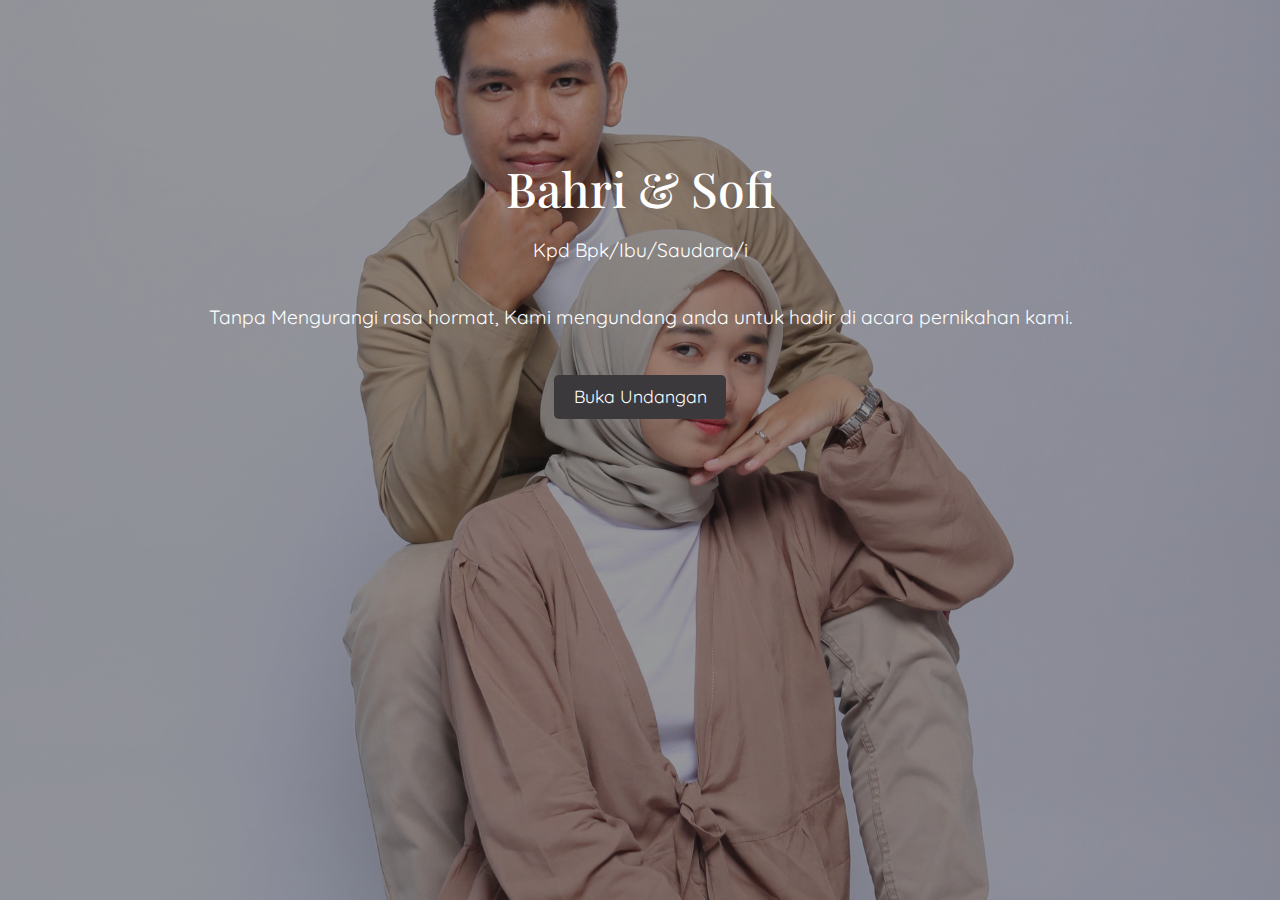
<file: index.html>
<!DOCTYPE html>
<html lang="en">
  <head>
    <meta charset="UTF-8" />
    <meta http-equiv="X-UA-Compatible" content="IE=edge" />
    <meta name="viewport" content="width=device-width, initial-scale=1.0" />
    <title>Pernikahan - Sofi & Bahri</title>

    <!-- css -->
    <link rel="stylesheet" href="css/style.css" />

    <!-- bootstrap css -->
    <link rel="stylesheet" href="https://cdn.jsdelivr.net/npm/bootstrap@5.2.2/dist/css/bootstrap.min.css" />

    <!-- boxicons -->
    <link href="https://unpkg.com/boxicons@2.1.4/css/boxicons.min.css" rel="stylesheet" />

    <!-- fonts google -->
    <link href="https://fonts.googleapis.com/css2?family=Great+Vibes&family=Playfair+Display:wght@400;500;600;700&family=Quicksand:wght@300;400;500;600;700&family=Roboto:wght@300;400;500;700&display=swap" rel="stylesheet" />
  </head>
  <body>
    <!-- halaman utama -->
    <header>
      <div class="banner">
        <div class="container">
          <h2 class="banner-tittle">Bahri & Sofi</h2>
          <p class="sub-tittle">Kpd Bpk/Ibu/Saudara/i</p>
          <p class="sub-tittle">Tanpa Mengurangi rasa hormat, Kami mengundang anda untuk hadir di acara pernikahan kami.</p>
          <div class="button-undangan">
            <a href="undangan.html">Buka Undangan</a>
          </div>
        </div>
      </div>
    </header>
    <!-- halaman utama -->
    <!-- bootstrap js -->
    <script src="https://cdn.jsdelivr.net/npm/bootstrap@5.2.2/dist/js/bootstrap.bundle.min.js"></script>
  </body>
</html>
</file>
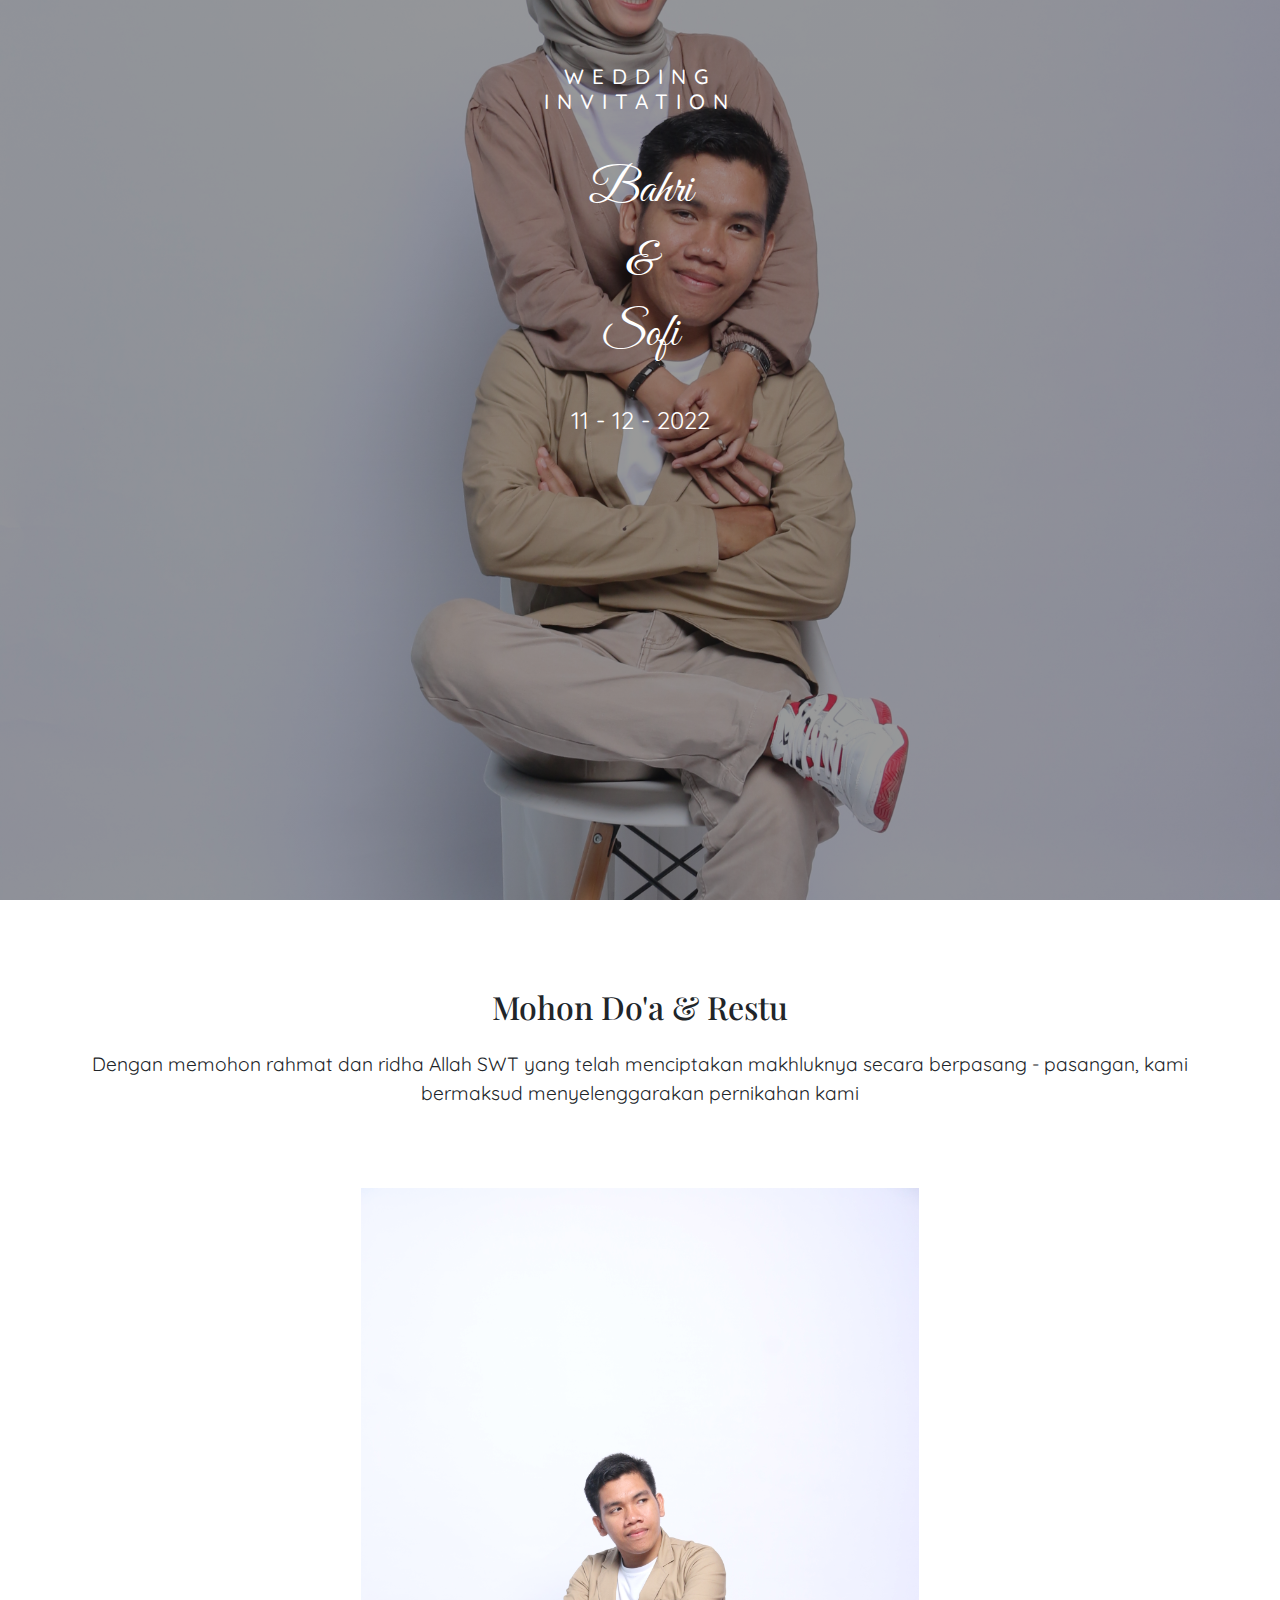
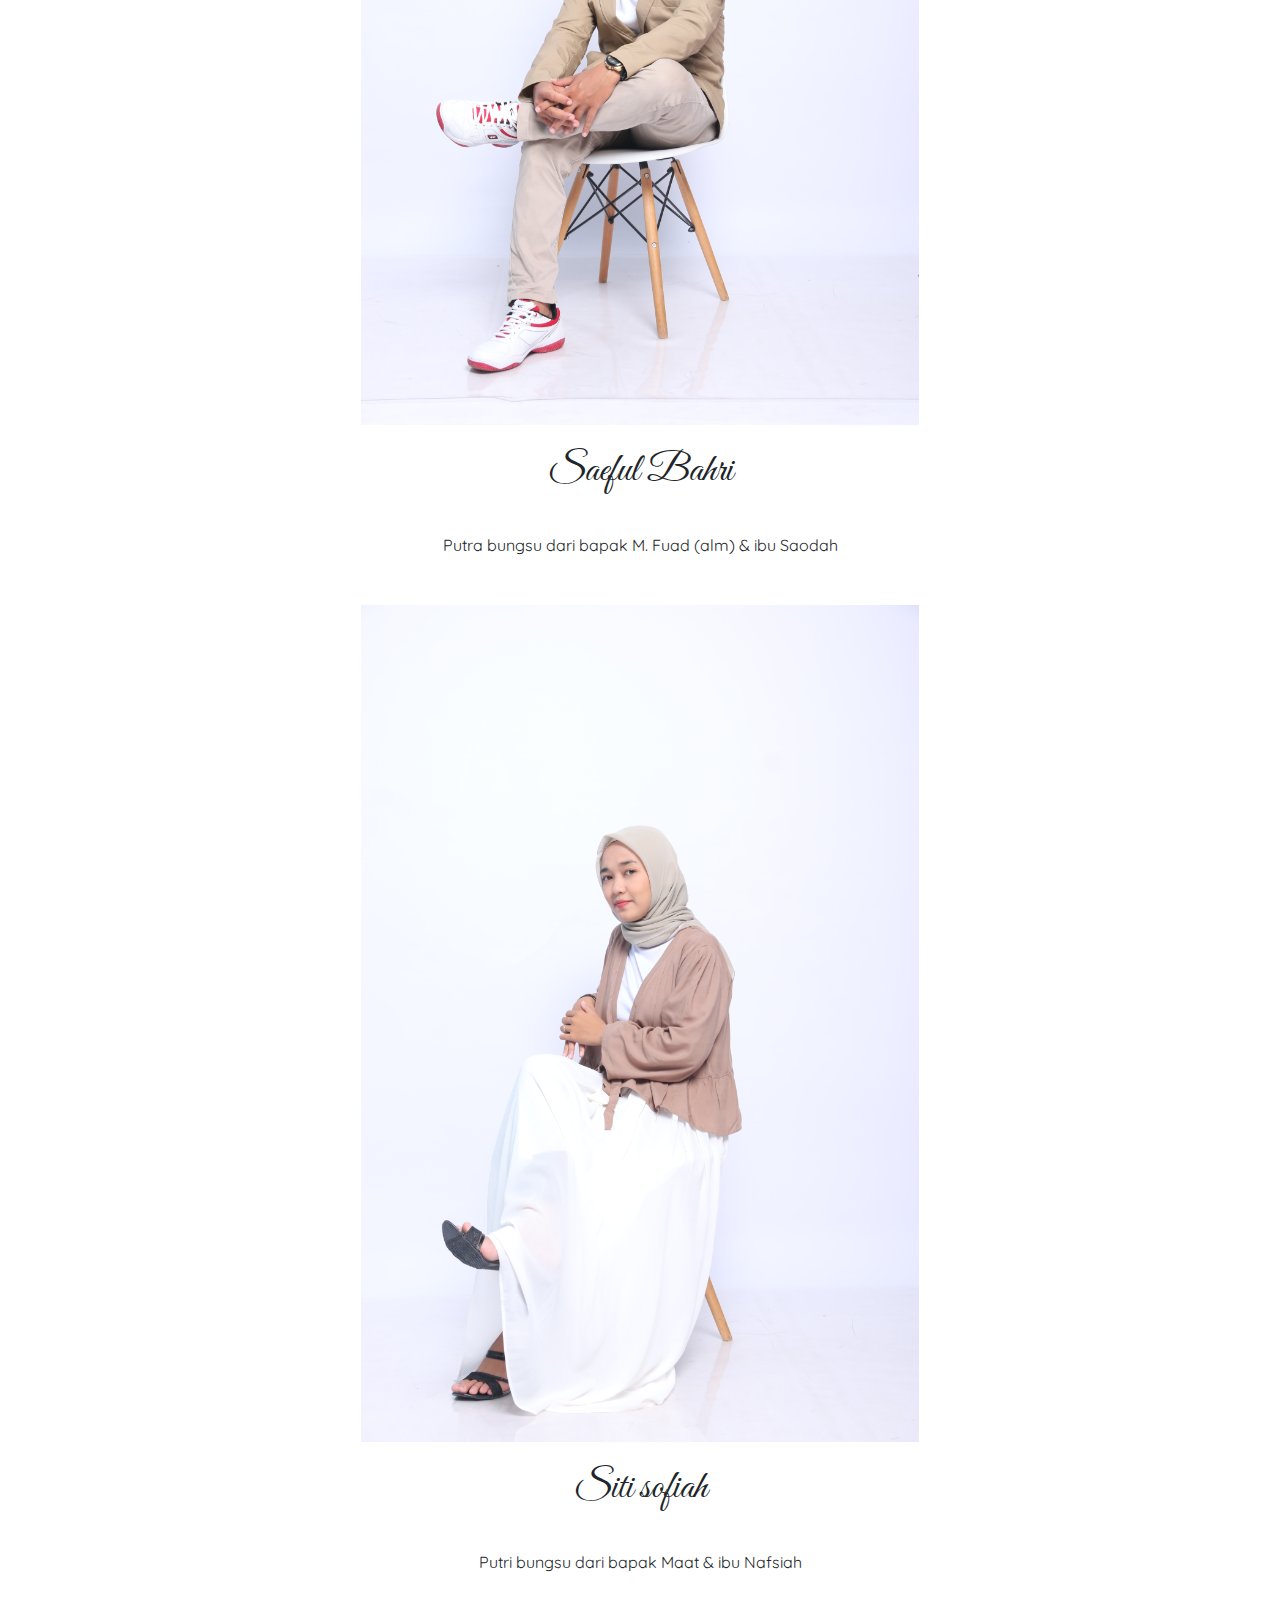
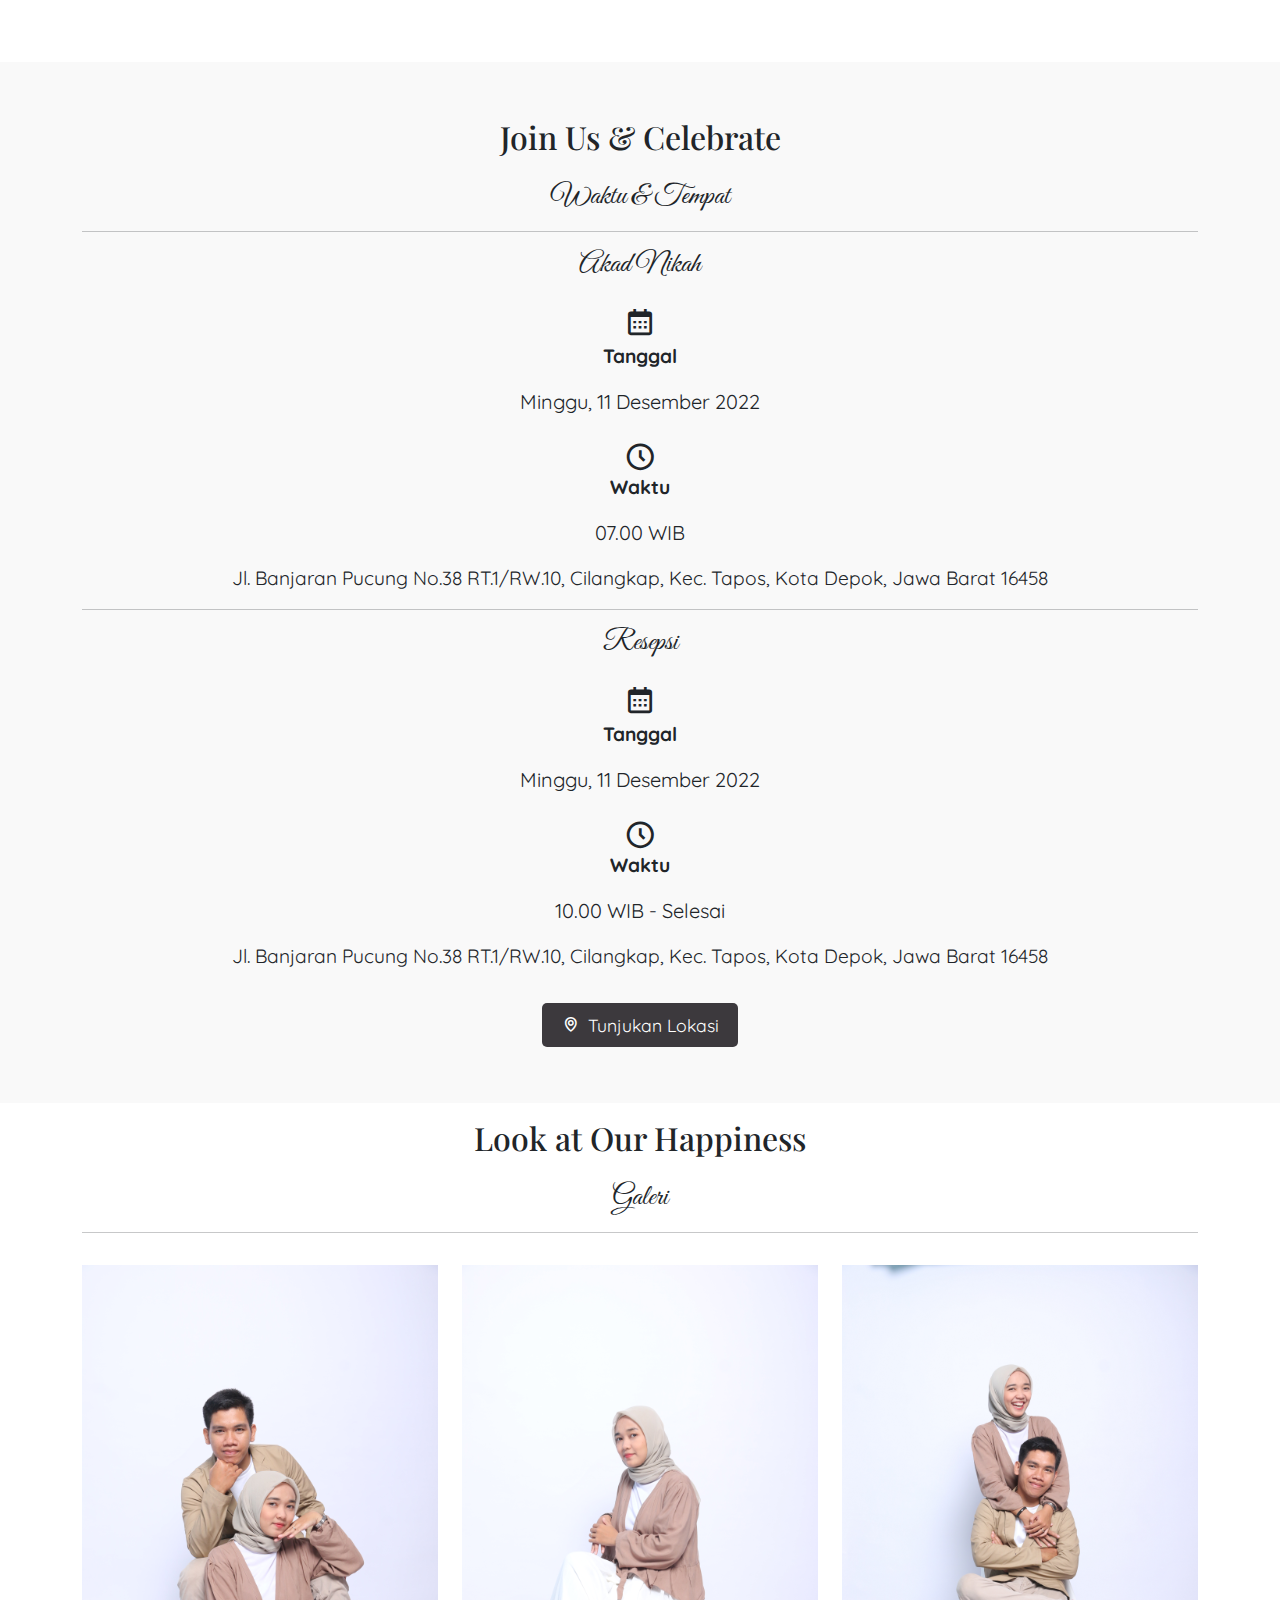
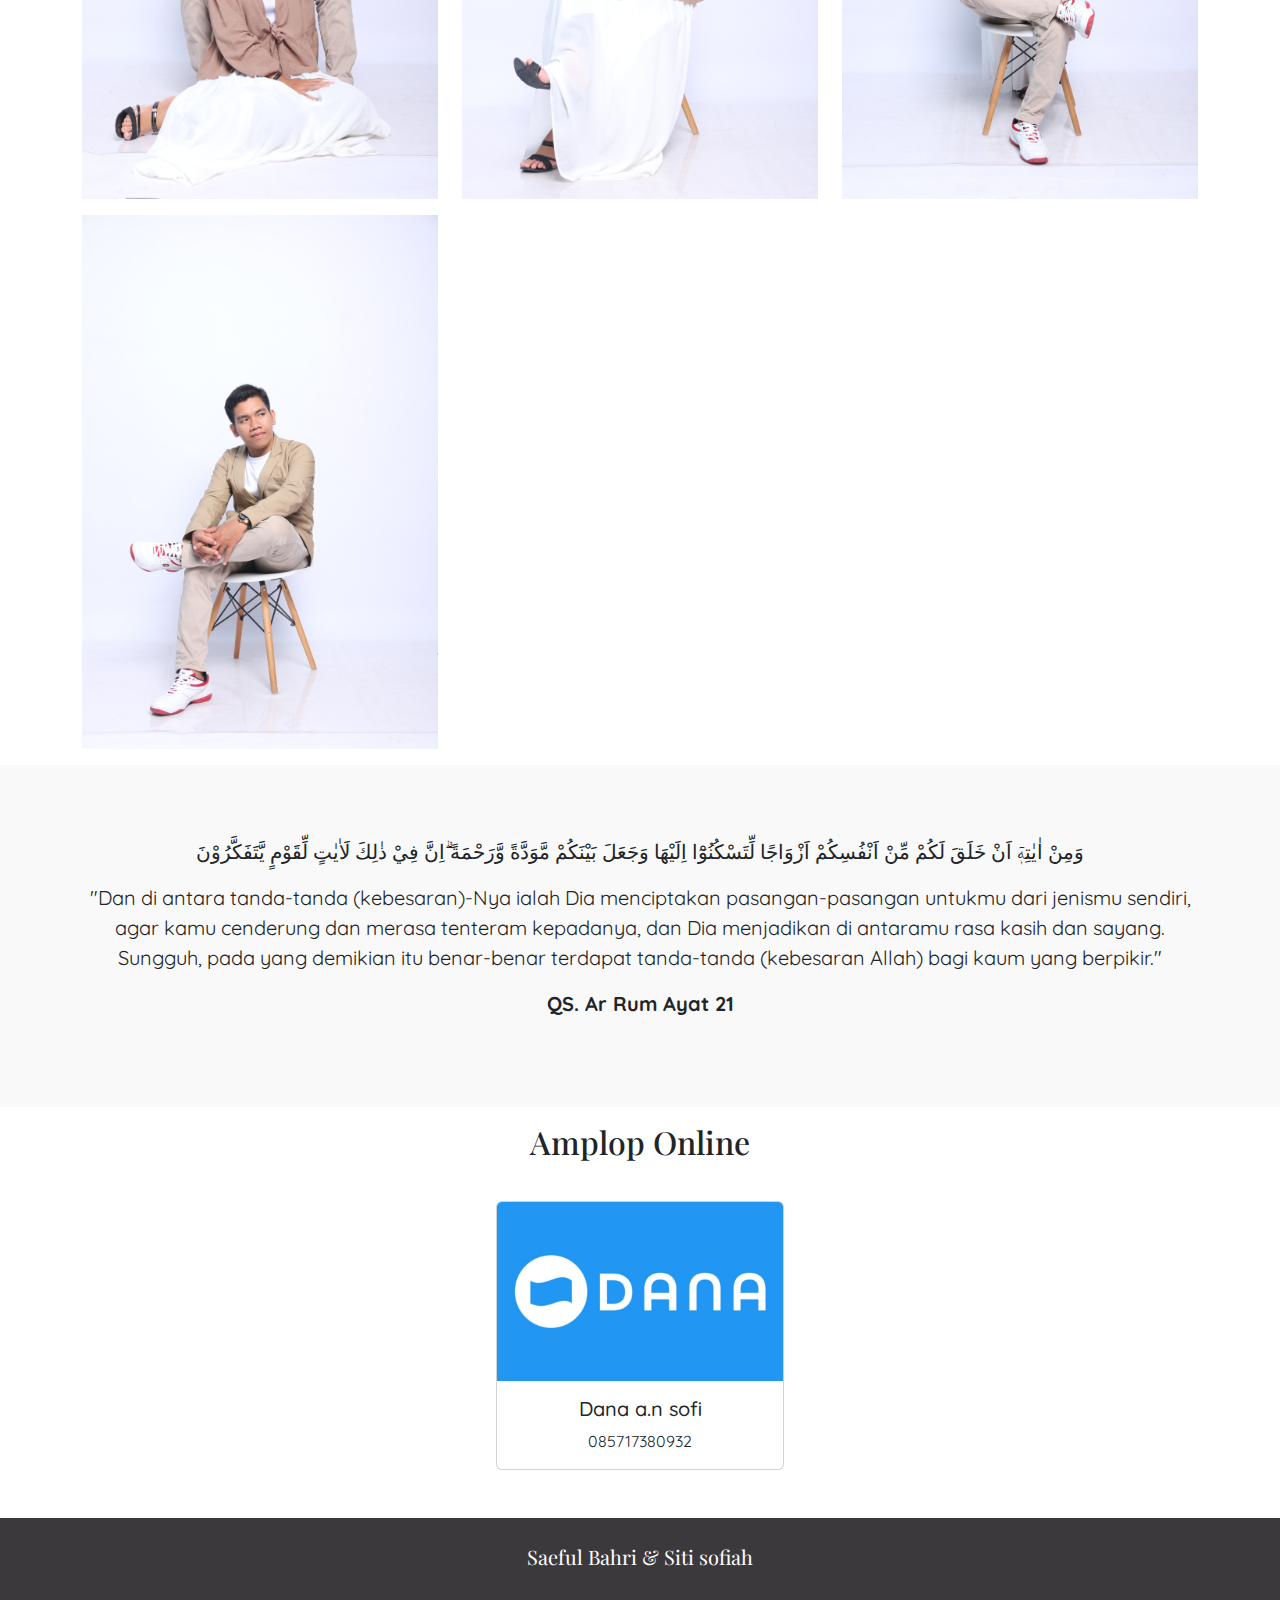
<file: undangan.html>
<!DOCTYPE html>
<html lang="en">
  <head>
    <meta charset="UTF-8" />
    <meta http-equiv="X-UA-Compatible" content="IE=edge" />
    <meta name="viewport" content="width=device-width, initial-scale=1.0" />
    <title>Pernikahan - Sofi & Bahri</title>

    <!-- css -->
    <link rel="stylesheet" href="css/style.css" />

    <!-- bootstrap css -->
    <link rel="stylesheet" href="https://cdn.jsdelivr.net/npm/bootstrap@5.2.2/dist/css/bootstrap.min.css" />

    <!-- boxicons -->
    <link href="https://unpkg.com/boxicons@2.1.4/css/boxicons.min.css" rel="stylesheet" />

    <!-- fonts google -->
    <link href="https://fonts.googleapis.com/css2?family=Great+Vibes&family=Playfair+Display:wght@400;500;600;700&family=Quicksand:wght@300;400;500;600;700&family=Roboto:wght@300;400;500;700&display=swap" rel="stylesheet" />
  </head>
  <body>
    <!-- halaman invitation -->
    <section class="header">
      <div class="invitation">
        <div class="container">
          <h2 class="inv-tittle">
            WEDDING <br />
            INVITATION
          </h2>
          <span class="sub-inv-tittle">Bahri</span><br />
          <span class="sub-inv-tittle">&</span><br />
          <span class="sub-inv-tittle">Sofi</span>
          <p class="date-inv">11 - 12 - 2022</p>
          <!-- <div class="button-undangan mt-4">
            <a href="#"><i class="bx bx-calendar-check me-2"></i>Save The Date</a>
          </div> -->
        </div>
      </div>
    </section>
    <!-- halaman invitation -->

    <!-- halaman design -->
    <section class="design" id="design">
      <div class="container">
        <div class="tittle text-center">
          <h3>Mohon Do'a & Restu</h3>
          <p>Dengan memohon rahmat dan ridha Allah SWT yang telah menciptakan makhluknya secara berpasang - pasangan, kami bermaksud menyelenggarakan pernikahan kami</p>
        </div>

        <div class="img-mempelay">
          <!-- cowo -->
          <img src="asset/img/IMG_6256.JPG" alt="Bahri Sofi" class="w-50 mx-auto mt-5" />
          <p class="cowo text-center p-3">Saeful Bahri</p>
          <p class="sub-tittle-cowo text-center">Putra bungsu dari bapak M. Fuad (alm) & ibu Saodah</p>

          <!-- cewe -->
          <img src="asset/img/IMG_6259.JPG" alt="Bahri Sofi" class="w-50 mx-auto mt-5" />
          <p class="cowo text-center p-3">Siti sofiah</p>
          <p class="sub-tittle-cowo text-center">Putri bungsu dari bapak Maat & ibu Nafsiah</p>
        </div>
      </div>
    </section>
    <!-- halaman design -->

    <!-- akad dan resepsi -->
    <section class="akadresepai">
      <div class="container">
        <div class="tittle text-center">
          <h3>Join Us & Celebrate</h3>
          <h4>Waktu & Tempat</h4>
          <hr />
          <div class="akad">
            <h4>Akad Nikah</h4>
            <i class="bx bx-calendar icon mt-3"></i>
            <p><strong>Tanggal</strong></p>
            <span class="fs-5">Minggu, 11 Desember 2022</span>
            <i class="bx bx-time-five icon d-block mt-4"></i>
            <p><strong>Waktu</strong></p>
            <span class="fs-5">07.00 WIB</span>
            <p class="mt-3">Jl. Banjaran Pucung No.38 RT.1/RW.10, Cilangkap, Kec. Tapos, Kota Depok, Jawa Barat 16458</p>
          </div>
          <hr />
          <div class="resepsi">
            <h4>Resepsi</h4>
            <i class="bx bx-calendar icon mt-3"></i>
            <p><strong>Tanggal</strong></p>
            <span class="fs-5">Minggu, 11 Desember 2022</span>
            <i class="bx bx-time-five icon d-block mt-4"></i>
            <p><strong>Waktu</strong></p>
            <span class="fs-5">10.00 WIB - Selesai</span>
            <p class="mt-3">Jl. Banjaran Pucung No.38 RT.1/RW.10, Cilangkap, Kec. Tapos, Kota Depok, Jawa Barat 16458</p>
          </div>
          <div class="button-undangan">
            <a href="https://goo.gl/maps/TMV9EAxUhBoUZACD7"><i class="bx bx-map me-2"></i>Tunjukan Lokasi</a>
          </div>
        </div>
      </div>
    </section>
    <!-- akad dan resepsi -->

    <!-- galery -->
    <section class="galery">
      <div class="container">
        <div class="tittle text-center">
          <h3>Look at Our Happiness</h3>
          <h4>Galeri</h4><hr>
          <div class="row">
            <div class="col-md-4 mt-3">
              <img src="asset/img/IMG_6240.JPG" class=" w-100" alt="Bahri Sofi">
            </div>
            <div class="col-md-4 mt-3">
              <img src="asset/img/IMG_6259.JPG" class=" w-100" alt="Bahri Sofi">
            </div>
            <div class="col-md-4 mt-3">
              <img src="asset/img/IMG_6229.JPG" class=" w-100" alt="Bahri Sofi">
            </div>
            <div class="col-md-4 mt-3">
              <img src="asset/img/IMG_6256.JPG" class=" w-100" alt="Bahri Sofi">
            </div>
          </div>
      </div>
    </section>
    <!-- galery -->

    <!-- ayat -->
    <section class="ayat">
      <div class="container">
        <p class="text-center fs-5">وَمِنْ اٰيٰتِهٖٓ اَنْ خَلَقَ لَكُمْ مِّنْ اَنْفُسِكُمْ اَزْوَاجًا لِّتَسْكُنُوْٓا اِلَيْهَا وَجَعَلَ بَيْنَكُمْ مَّوَدَّةً وَّرَحْمَةً ۗاِنَّ فِيْ ذٰلِكَ لَاٰيٰتٍ لِّقَوْمٍ يَّتَفَكَّرُوْنَ</p>
        <p class="text-center fs-5">"Dan di antara tanda-tanda (kebesaran)-Nya ialah Dia menciptakan pasangan-pasangan untukmu dari jenismu sendiri, agar kamu cenderung dan merasa tenteram kepadanya, dan Dia menjadikan di antaramu rasa kasih dan sayang. Sungguh, pada yang demikian itu benar-benar terdapat tanda-tanda (kebesaran Allah) bagi kaum yang berpikir."</p>
        <p class="text-center fs-5"><strong>QS. Ar Rum Ayat 21</strong></p>
      </div>
    </section>
    <!-- ayat -->

    <!-- amplop onlen -->
    <section class="amplop">
      <div class="container">
        <div class="tittle text-center">
          <h3>Amplop Online</h3>
        </div>
        <div class="row">
          <div class="col-md-12">
            <div class="card mx-auto" style="width: 18rem;">
              <img src="asset/img/dana.jfif" class="card-img-top" alt="...">
            <div class="card-body">
            <h5 class="card-title text-center">Dana a.n sofi</h5>
            <p class="card-text text-center">085717380932</p>
          </div>
        </div>
          </div>
        </div>
      </div>
    </section>
    <!-- amplop onlen -->

    <!-- ucapan -->
    <!-- <section class="ucapan">
      <div class="container">
        <div class="tittle text-center">
          <h3>Ucapan Pernikahan</h3>
          <h4>Ucapan</h4><hr>
      </div>
      <div class="mb-3">
        <label for="exampleFormControlInput1" class="form-label">Nama Anda</label>
        <input type="text" class="form-control" id="exampleFormControlInput1">
        </div>
      <div class="mb-3">
        <label for="exampleFormControlTextarea1" class="form-label">Ucapan</label>
      <textarea class="form-control" id="exampleFormControlTextarea1" rows="3"></textarea>
      </div>
      <div class="button-undangan">
        <a href="#">Kirim Ucapan</a>
      </div>
    </section> -->
    <!-- ucapan -->

    <!-- footer -->
    <footer class="mt-5">
      <p class="fs-5 text-center text-white">Saeful Bahri & Siti sofiah</p>
    </footer>
    <!-- footer -->
    <!-- bootstrap js -->
    <script src="https://cdn.jsdelivr.net/npm/bootstrap@5.2.2/dist/js/bootstrap.bundle.min.js"></script>
  </body>
</html>
</file>
<file: css/style.css>
:root {
  --playfair: "Playfair Display", serif;
  --quicksand: "Quicksand", sans-serif;
  --roboto: "Roboto", sans-serif;
  --great: "Great Vibes", cursive;
  --dark: #3c393d;
  --exDark: #2b2b2b;
}

* {
  padding: 0;
  margin: 0;
  font-family: var(--quicksand);
}

body {
  line-height: 1.4;
  color: var(--dark);
}

img {
  width: 100%;
  display: block;
}

.container {
  max-width: 1320px;
  margin: 0 auto;
  padding: 0 1.2rem;
}

header {
  min-height: 100vh;
  background: linear-gradient(rgba(0, 0, 0, 0.4), rgba(0, 0, 0, 0.4)), url(../asset/img/IMG_6240.JPG) center/cover no-repeat fixed;
  display: flex;
  flex-direction: column;
  justify-content: stretch;
}

.banner {
  flex: 1;
  display: flex;
  /* align-items: center; */
  margin-top: 10rem;
  justify-content: center;
  text-align: center;
  color: #fff;
}

.banner-tittle {
  font-size: 3rem;
  font-family: var(--playfair);
  line-height: 1.2;
}

.sub-tittle {
  font-size: 1.2rem;
  padding: 0.8rem;
  font-family: var(--quicksand);
  line-height: 1.3;
}

.button-undangan {
  padding-top: 1rem;
}

.button-undangan a {
  font-family: var(--Roboto);
  font-size: 1.1rem;
  text-decoration: none;
  color: var(--dark);
  display: inline-block;
  background: var(--dark);
  color: #fff;
  padding: 0.55rem 1.2rem;
  border-radius: 5px;
  transition: all 0.5s ease;
}

.button-undangan a:hover {
  background: var(--exDark);
  color: #fff;
}

.header {
  min-height: 100vh;
  background: linear-gradient(rgba(0, 0, 0, 0.4), rgba(0, 0, 0, 0.4)), url(../asset/img/IMG_6229.JPG) center/cover no-repeat fixed;
  display: flex;
  flex-direction: column;
  justify-content: stretch;
}

.invitation {
  flex: 1;
  display: flex;
  /* align-items: center; */
  margin-top: 4rem;
  justify-content: center;
  text-align: center;
  color: #fff;
}

.inv-tittle {
  font-size: 1.3rem;
  font-family: var(--quicksand);
  letter-spacing: 0.5rem;
  padding-bottom: 2rem;
}

.sub-inv-tittle {
  font-family: var(--great);
  font-size: 3rem;
}

.date-inv {
  font-size: 1.5rem;
  padding-top: 2rem;
}

.design {
  padding: 4.5rem 0;
}

.tittle {
  padding: 1rem 0;
}

.tittle h3 {
  font-family: var(--playfair);
  font-size: 2rem;
  padding-bottom: 1rem;
}

.tittle p {
  font-size: 1.2rem;
}

.img-mempelay .cowo {
  font-size: 2.5rem;
  font-family: var(--great);
}

.akadresepai {
  background: #f9f9f9;
  padding: 2.5rem 0;
}

.tittle h4 {
  font-size: 1.8rem;
  font-family: var(--great);
}

.icon {
  font-size: 2rem;
}

.ayat {
  background: #f9f9f9;
  padding: 4.5rem 0;
}

footer {
  background: var(--dark);
  padding: 1.5rem 0;
}

footer p {
  font-family: var(--playfair);
}
</file>
